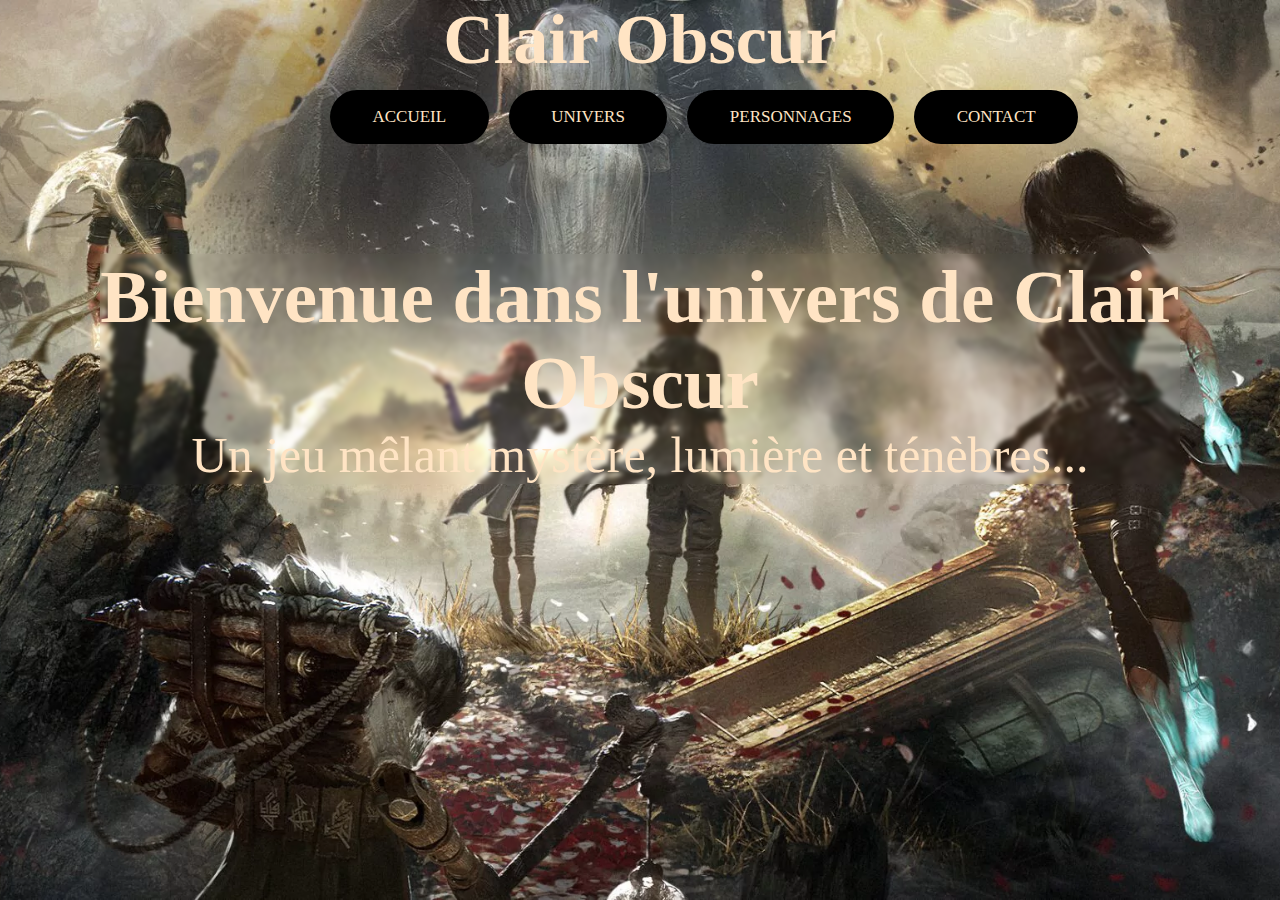
<file: index.html>
<!DOCTYPE html>
<html lang="fr">
<head>
  <meta charset="UTF-8">
  <title>Clair Obscur - Accueil</title>
  <link rel="stylesheet" href="style.css">
</head>
<body class="hero">
  <header>

    <h1 class="title">Clair Obscur</h1>
    <nav class="navigation"/>
      <a  href="index.html">Accueil</a>
      <a href="univers.html">Univers</a>
      <a  href="personnages.html">Personnages</a>
      <a  href="contact.html">Contact</a>
    </nav>
  </header>
  <main class="main-index">
    <h2>Bienvenue dans l&apos;univers de Clair Obscur</h2>
    <p>Un jeu mêlant mystère, lumière et ténèbres...</p>
   
  </main>
</body>
</html>
</file>
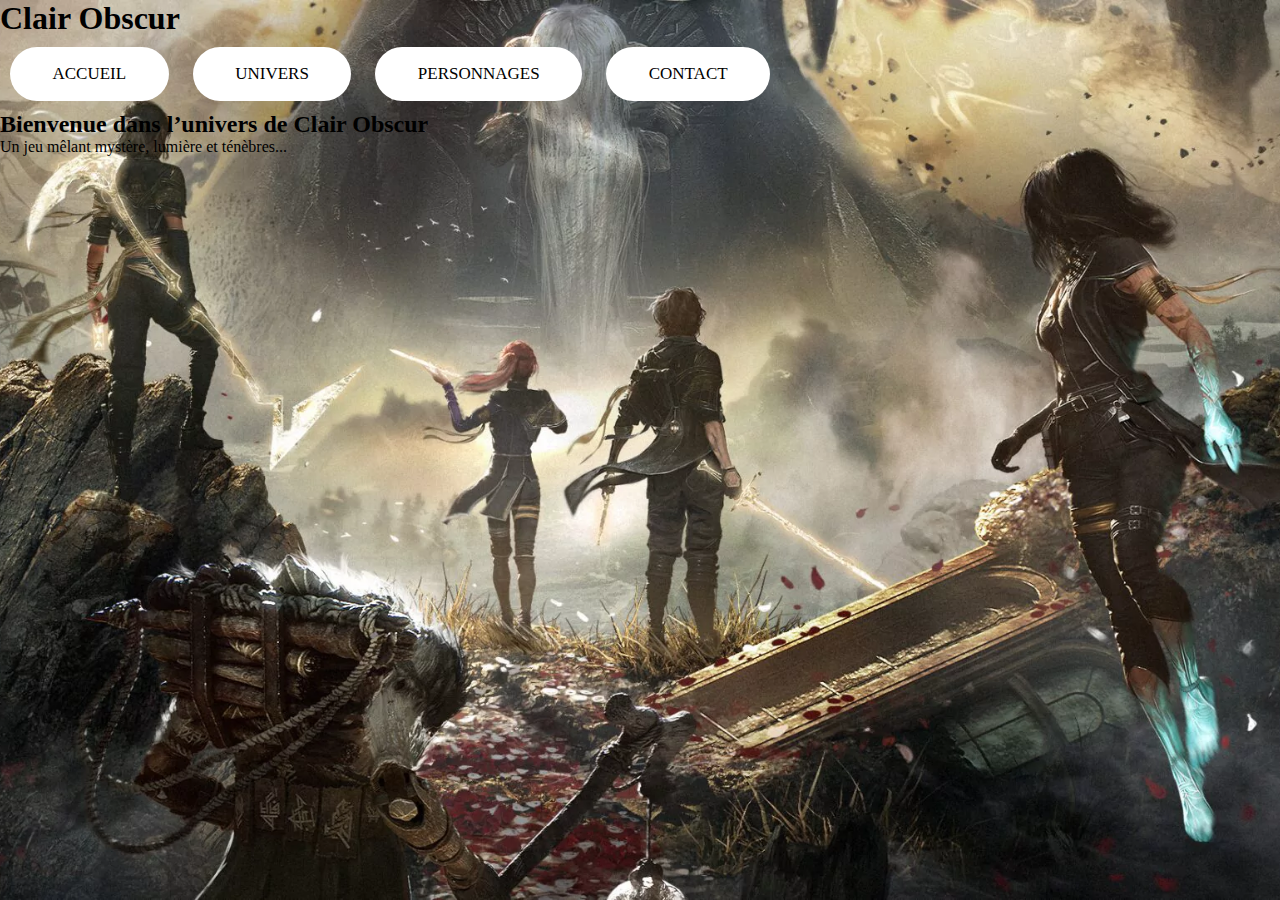
<file: test code/index.html>
<!DOCTYPE html>
<html lang="fr">
<head>
  <meta charset="UTF-8">
  <title>Clair Obscur - Accueil</title>
  <link rel="stylesheet" href="style.css">
</head>
<body class="hero">
  <header>
    <h1>Clair Obscur</h1>
    <nav>
      <a href="index.html">Accueil</a>
      <a href="univers.html">Univers</a>
      <a href="personnages.html">Personnages</a>
      <a href="contact.html">Contact</a>
    </nav>
  </header>
  <main>
    <h2>Bienvenue dans l’univers de Clair Obscur</h2>
    <p>Un jeu mêlant mystère, lumière et ténèbres...</p>
    <!-- <img src="img/hero.png" alt="Image du jeu" style="width:100%;max-width:1200px;"> -->
  </main>
</body>
</html>
</file>
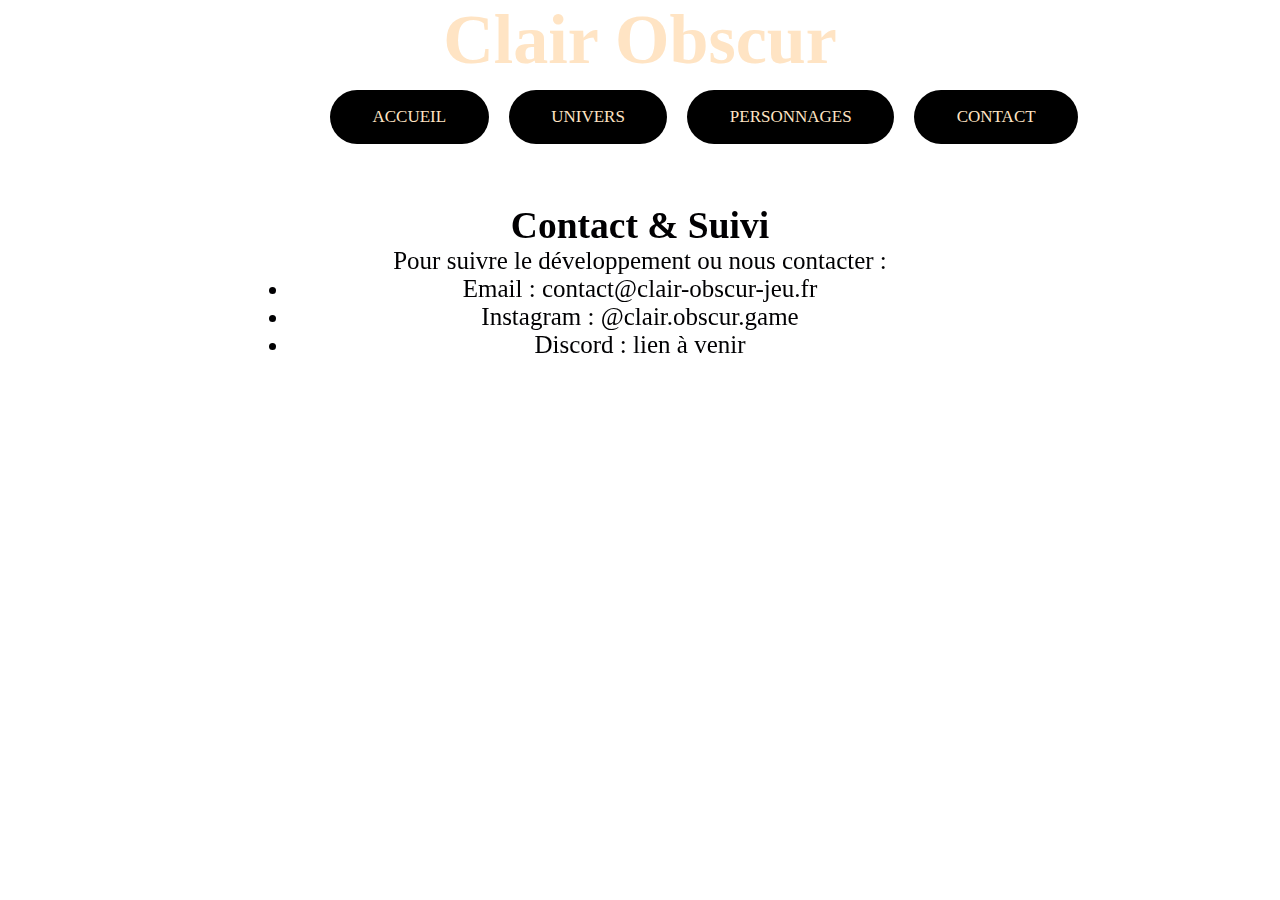
<file: contact.html>
<!DOCTYPE html>
<html lang="fr">
<head>
  <meta charset="UTF-8">
  <title>Clair Obscur - Contact</title>
  <link rel="stylesheet" href="style.css">
</head>
<body>
  <header>
    <h1 class="title">Clair Obscur</h1>
    <nav class="navigation"/>
      <a href="index.html">Accueil</a>
      <a href="univers.html">Univers</a>
      <a href="personnages.html">Personnages</a>
      <a href="contact.html">Contact</a>
    </nav>
  </header>
  <main class="main-univers">
    <section class="text-univers">
    <h2>Contact & Suivi</h2>
    <p>Pour suivre le développement ou nous contacter :</p>
    <ul>
      <li>Email : contact@clair-obscur-jeu.fr</li>
      <li>Instagram : @clair.obscur.game</li>
      <li>Discord : lien à venir</li>
    </ul>
    </section>
  </main>
</body>
</html>
</file>
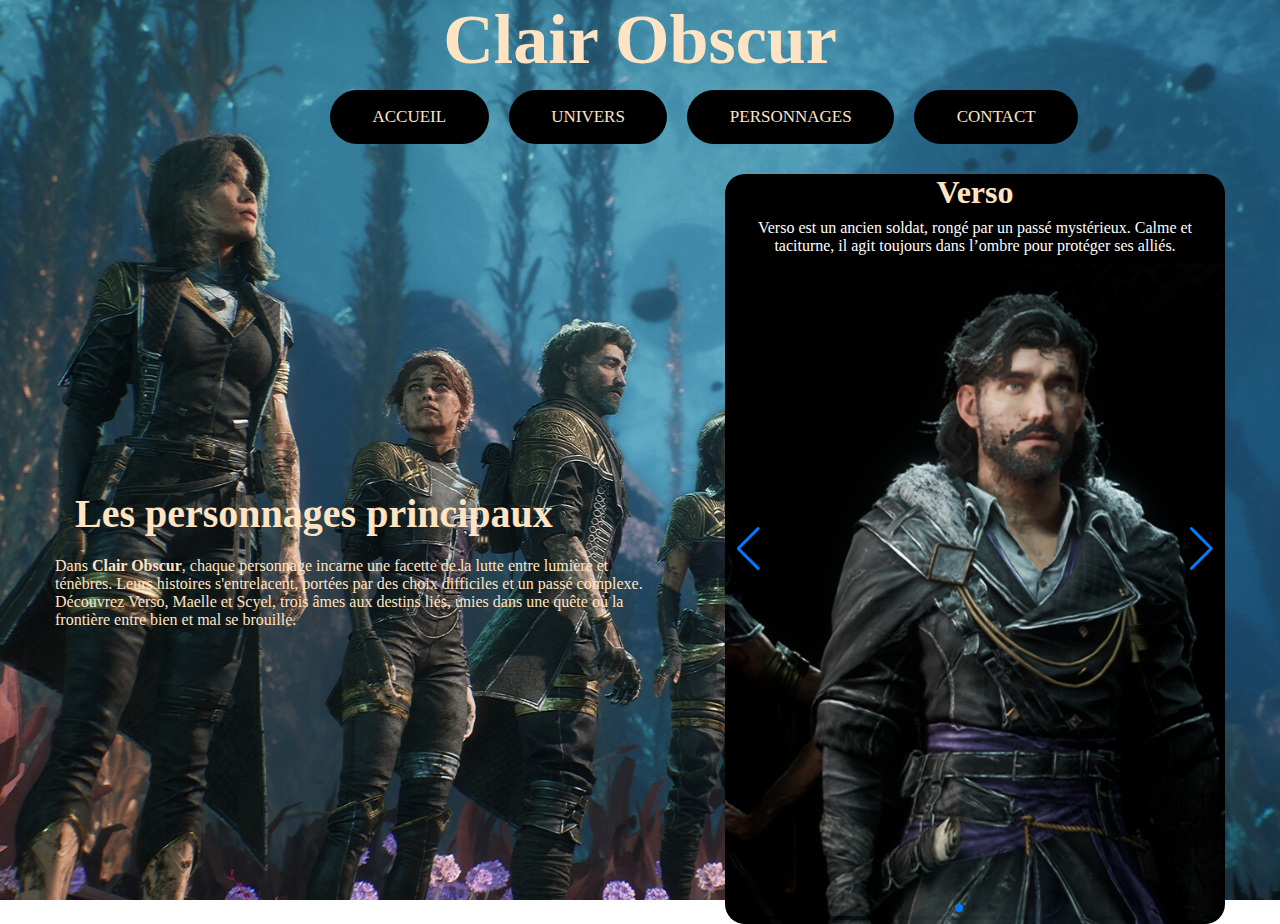
<file: personnages.html>
<!DOCTYPE html>
<html lang="fr">
  <head>
    <meta charset="UTF-8" />
    <title class="title">Clair Obscur - Personnages</title>
    <link rel="stylesheet" href="style.css" />

    <link
      rel="stylesheet"
      href="https://cdn.jsdelivr.net/npm/swiper@11/swiper-bundle.min.css"
    />
  </head>
  <body class="container-perso">
    <header>
      <h1 class="title">Clair Obscur</h1>
      <nav class="navigation">
        <a href="index.html">Accueil</a>
        <a href="univers.html">Univers</a>
        <a href="personnages.html">Personnages</a>
        <a href="contact.html">Contact</a>
      </nav>
    </header>
    <main class="container-main">
      <div class="text-perso">
        <h2>Les personnages principaux</h2>
        <p>
          Dans <strong>Clair Obscur</strong>, chaque personnage incarne une
          facette de la lutte entre lumière et ténèbres. Leurs histoires
          s'entrelacent, portées par des choix difficiles et un passé complexe.
          Découvrez Verso, Maelle et Scyel, trois âmes aux destins liés, unies
          dans une quête où la frontière entre bien et mal se brouille.
        </p>
      </div>

      <div class="swiper img-perso">
        <div class="swiper-wrapper">
          <div class="swiper-slide">
            <h1 class="text-img-perso">Verso</h1>
            <p class="desc-perso">
              Verso est un ancien soldat, rongé par un passé mystérieux. Calme
              et taciturne, il agit toujours dans l’ombre pour protéger ses
              alliés.
            </p>
            <img src="img/perso1.png" alt="Verso" />
            
          </div>
          <div class="swiper-slide">
            <h1 class="text-img-perso">Maelle</h1>
            <p class="desc-perso">
              Maelle est une mage rebelle, douée pour manipuler la lumière. Elle
              cherche à percer les secrets du monde caché derrière les
              apparences.
            </p>
            <img src="img/perso2.png" alt="Maelle" />
            
          </div>
          <div class="swiper-slide">
            <h1 class="text-img-perso">Scyel</h1>
            <p class="desc-perso">
              Scyel est un jeune voleur intrépide, au cœur pur. Il utilise son
              agilité pour se faufiler là où personne ne peut aller.
            </p>
            <img src="img/perso3.png" alt="Scyel" />
            
          </div>
        </div>

        <div class="swiper-pagination"></div>
        <div class="swiper-button-prev"></div>
        <div class="swiper-button-next"></div>
        <div class="swiper-scrollbar"></div>
      </div>
    </main>

    <script src="https://cdn.jsdelivr.net/npm/swiper@11/swiper-bundle.min.js"></script>
    <script src="script.js"></script>
  </body>
</html>
</file>
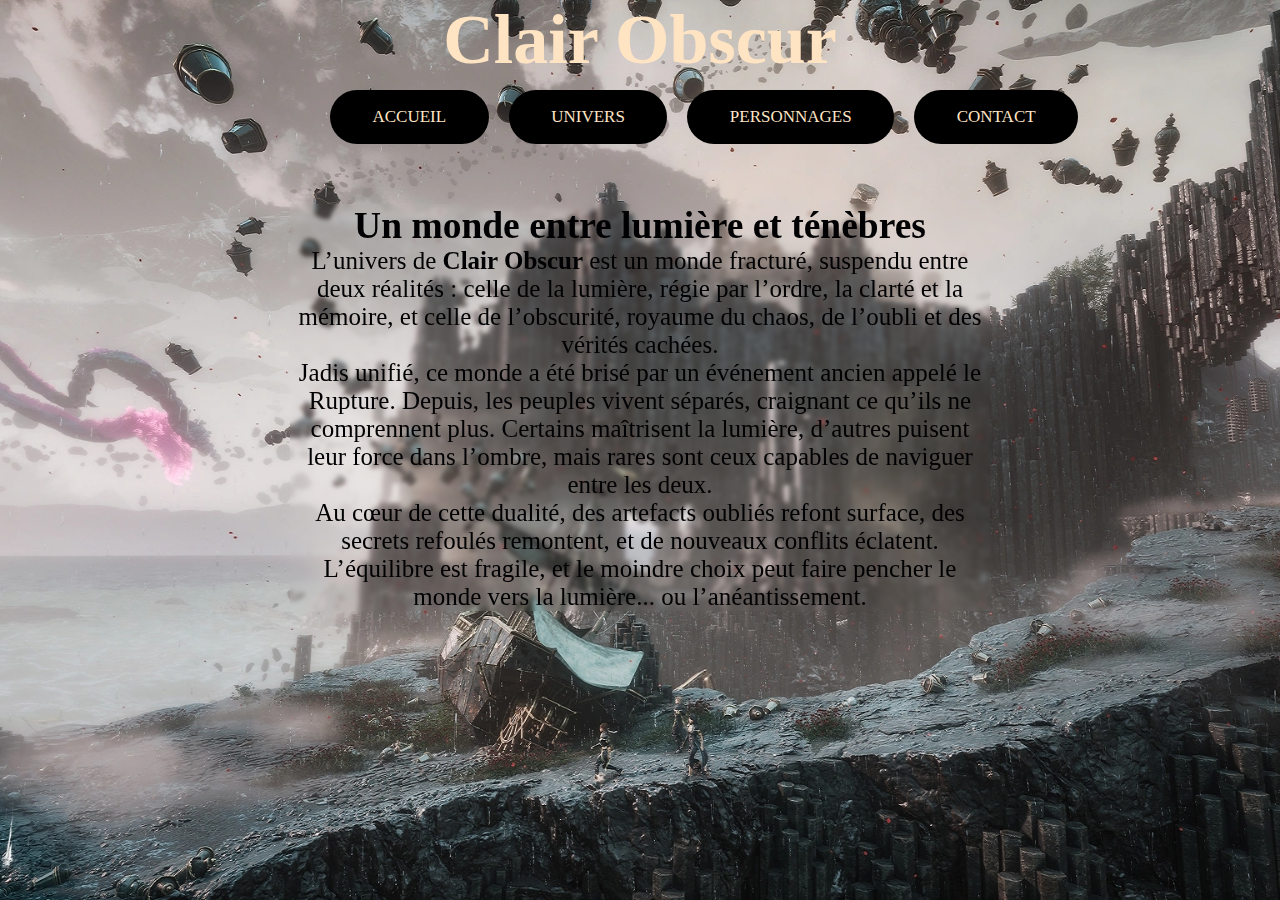
<file: univers.html>
<!DOCTYPE html>
<html lang="fr">
<head>
  <meta charset="UTF-8">
  <title>Clair Obscur - Univers</title>
  <link rel="stylesheet" href="style.css">
</head>
<body class="container-univers">
  <header>
    <h1 class="title">Clair Obscur</h1>
    <nav class="navigation"/>
      <a href="index.html">Accueil</a>
      <a href="univers.html">Univers</a>
      <a href="personnages.html">Personnages</a>
      <a href="contact.html">Contact</a>
    </nav>
  </header>
  <main class="main-univers">
    <section class="text-univers">
    <h2>Un monde entre lumière et ténèbres</h2>
    <p>
      L’univers de <strong>Clair Obscur</strong> est un monde fracturé, suspendu entre deux réalités : celle de la lumière, régie par l’ordre, la clarté et la mémoire, et celle de l’obscurité, royaume du chaos, de l’oubli et des vérités cachées. 
    </p>
    <p>
      Jadis unifié, ce monde a été brisé par un événement ancien appelé le Rupture. Depuis, les peuples vivent séparés, craignant ce qu’ils ne comprennent plus. Certains maîtrisent la lumière, d’autres puisent leur force dans l’ombre, mais rares sont ceux capables de naviguer entre les deux.
    </p>
    <p>
      Au cœur de cette dualité, des artefacts oubliés refont surface, des secrets refoulés remontent, et de nouveaux conflits éclatent. L’équilibre est fragile, et le moindre choix peut faire pencher le monde vers la lumière... ou l’anéantissement.
    </p>
    </section>
  </main>
</body>
</html>
</file>
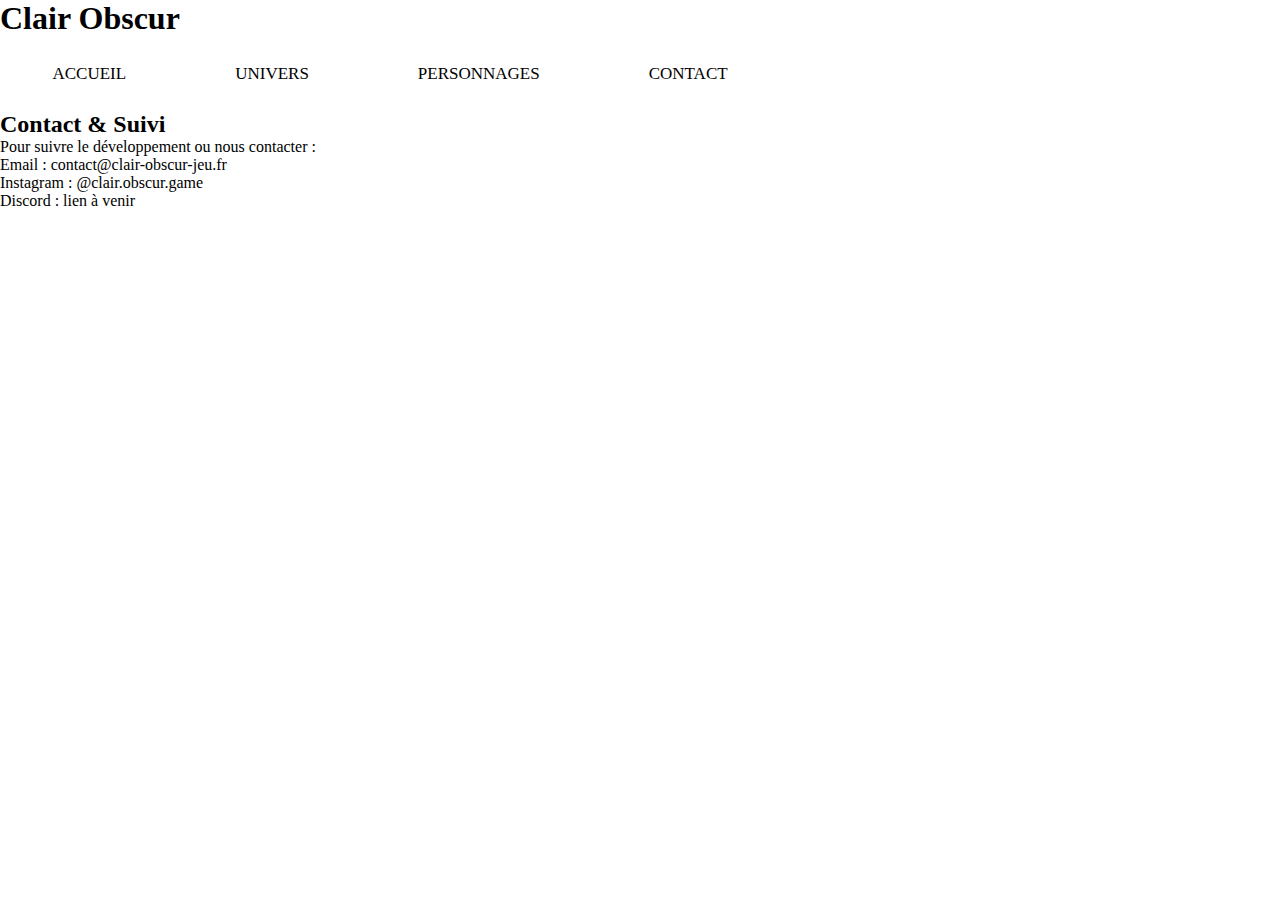
<file: test code/contact.html>
<!DOCTYPE html>
<html lang="fr">
<head>
  <meta charset="UTF-8">
  <title>Clair Obscur - Contact</title>
  <link rel="stylesheet" href="style.css">
</head>
<body>
  <header>
    <h1>Clair Obscur</h1>
    <nav>
      <a href="index.html">Accueil</a>
      <a href="univers.html">Univers</a>
      <a href="personnages.html">Personnages</a>
      <a href="contact.html">Contact</a>
    </nav>
  </header>
  <main>
    <h2>Contact & Suivi</h2>
    <p>Pour suivre le développement ou nous contacter :</p>
    <ul>
      <li>Email : contact@clair-obscur-jeu.fr</li>
      <li>Instagram : @clair.obscur.game</li>
      <li>Discord : lien à venir</li>
    </ul>
  </main>
</body>
</html>
</file>
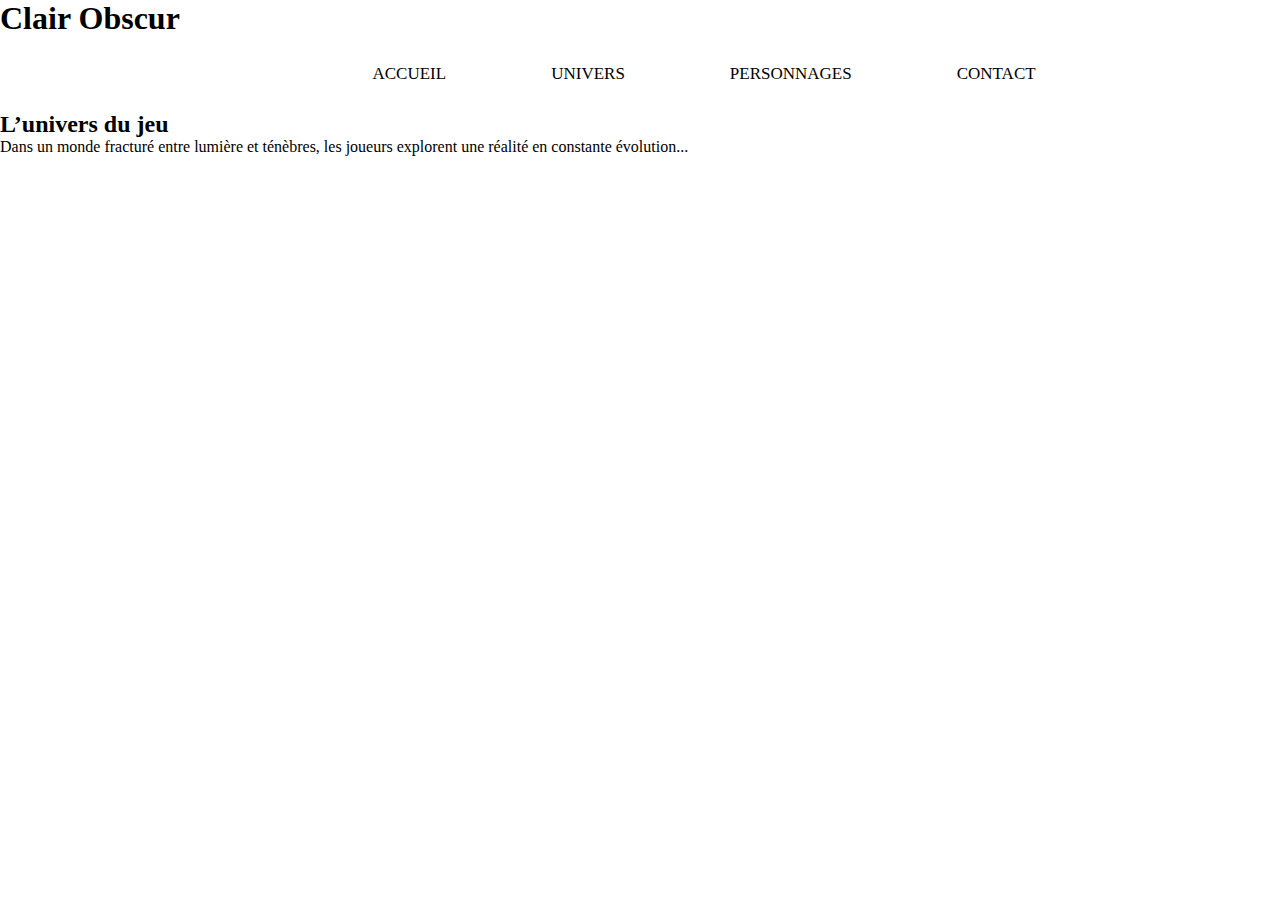
<file: test code/univers.html>
<!DOCTYPE html>
<html lang="fr">
<head>
  <meta charset="UTF-8">
  <title>Clair Obscur - Univers</title>
  <link rel="stylesheet" href="style.css">
</head>
<body>
  <header>
    <h1 class="title">Clair Obscur</h1>
    <nav class="navigation"/>
      <a href="index.html">Accueil</a>
      <a href="univers.html">Univers</a>
      <a href="personnages.html">Personnages</a>
      <a href="contact.html">Contact</a>
    </nav>
  </header>
  <main>
    <h2>L’univers du jeu</h2>
    <p>Dans un monde fracturé entre lumière et ténèbres, les joueurs explorent une réalité en constante évolution...</p>
  </main>
</body>
</html>
</file>
<file: style.css>
* {
  margin: 0;
  padding: 0;
  box-sizing: border-box;
}

.hero {
  height: 100vh;
  background-image: url("img/hero.png");
  background-size: cover;
  background-repeat: no-repeat;
  background-position: center;
}
.container-perso {
  height: 100vh;
  background-image: url("img/background3.png");
  background-size: cover;
  background-repeat: no-repeat;
  background-position: center;
}

.container-univers {
  height: 100vh;
  background-image: url("img/background1.webp");
  background-size: cover;
  background-repeat: no-repeat;
  background-position: center;
}

.desc-perso {
  color: #fff;
  font-size: 1rem;
  padding: 0.5rem 1rem;
  text-align: center;
  
  margin: 0 auto;
  background-color: black;
}

.swiper {
  width: 500px;
  height: 750px;
  border-radius: 20px;
  /* scale: 80%; */
}

.swiper-slide {
  display: flex;
  flex-direction: column;
  align-items: center;
  justify-content: center;
}

nav a {
  margin: 10px;
  position: relative;
  font-size: 17px;
  text-transform: uppercase;
  text-decoration: none;
  padding: 1em 2.5em;
  display: inline-block;
  cursor: pointer;
  border-radius: 6em;
  transition: all 0.2s;
  border: none;
  font-family: inherit;
  font-weight: 500;
  color: bisque;
  background-color: black;
}

.btn:hover {
  transform: translateY(-3px);
  box-shadow: 0 10px 20px rgba(0, 0, 0, 0.2);
}

.btn:active {
  transform: translateY(-1px);
  box-shadow: 0 5px 10px rgba(0, 0, 0, 0.2);
}

.btn::after {
  content: "";
  display: inline-block;
  height: 100%;
  width: 100%;
  border-radius: 100px;
  position: absolute;
  top: 0;
  left: 0;
  z-index: -1;
  transition: all 0.4s;
}

.btn::after {
  background-color: bisque;
}

.btn:hover::after {
  transform: scaleX(1.4) scaleY(1.6);
  opacity: 0;
}

.navigation {
  display: flex;
  justify-content: space-around;
  margin: auto;
  width: 50%;
}

.container-main {
  display: flex;
  margin: 20px;
}

.main-index  {
  text-align: center;
  margin: 100px;
  font-size: 50px;
  color: bisque;
  backdrop-filter: blur(2px);
}

.text-perso {
  margin: auto;
  width: 600px;
  color: bisque;
}

.text-perso h2 {
  font-size: 40px;
  margin: 20px;
}


.text-img-perso {
  color: bisque;
  background-color: black;
  text-align: center;
}

.title{
text-align: center;
color: bisque;
font-size: 70px;

}

.main-univers {
  margin: 50px;
}

.text-univers {
  width: 700px;
  margin: auto;
  font-size: 25px;
  font-weight: 500;
  color: rgb(1, 0, 2);
  text-align: center;
  backdrop-filter: blur(2px)
}
.background-grey{
  background-color: rgb(141, 139, 153);
}
</file>
<file: test code/style.css>
* {
  margin: 0;
  padding: 0;
  box-sizing: border-box;
}

.hero {
  height: 100vh;
  background-image: url("img/hero.png");
  background-size: cover;
  background-repeat: no-repeat;
  background-position: center;
}
.container-perso {
  height: 100vh;
  background-image: url("img/background3.png");
  background-size: cover;
  background-repeat: no-repeat;
  background-position: center;
}

.swiper {
  width: 600px;
  height: 900px;
  border-radius: 20px;
  scale: 80%;
}

nav a {
  margin: 10px;
  position: relative;
  font-size: 17px;
  text-transform: uppercase;
  text-decoration: none;
  padding: 1em 2.5em;
  display: inline-block;
  cursor: pointer;
  border-radius: 6em;
  transition: all 0.2s;
  border: none;
  font-family: inherit;
  font-weight: 500;
  color: black;
  background-color: white;
}

.btn:hover {
  transform: translateY(-3px);
  box-shadow: 0 10px 20px rgba(0, 0, 0, 0.2);
}

.btn:active {
  transform: translateY(-1px);
  box-shadow: 0 5px 10px rgba(0, 0, 0, 0.2);
}

.btn::after {
  content: "";
  display: inline-block;
  height: 100%;
  width: 100%;
  border-radius: 100px;
  position: absolute;
  top: 0;
  left: 0;
  z-index: -1;
  transition: all 0.4s;
}

.btn::after {
  background-color: #fff;
}

.btn:hover::after {
  transform: scaleX(1.4) scaleY(1.6);
  opacity: 0;
}

.navigation {
  display: flex;
  justify-content: space-around;
  margin: auto;
  width: 50%;
}

.container-main {
  display: flex;
}

.text-perso {
  margin: auto;
}


.text-img-perso {
  color: whitesmoke;
  background-color: black;
  text-align: center;
}
</file>
